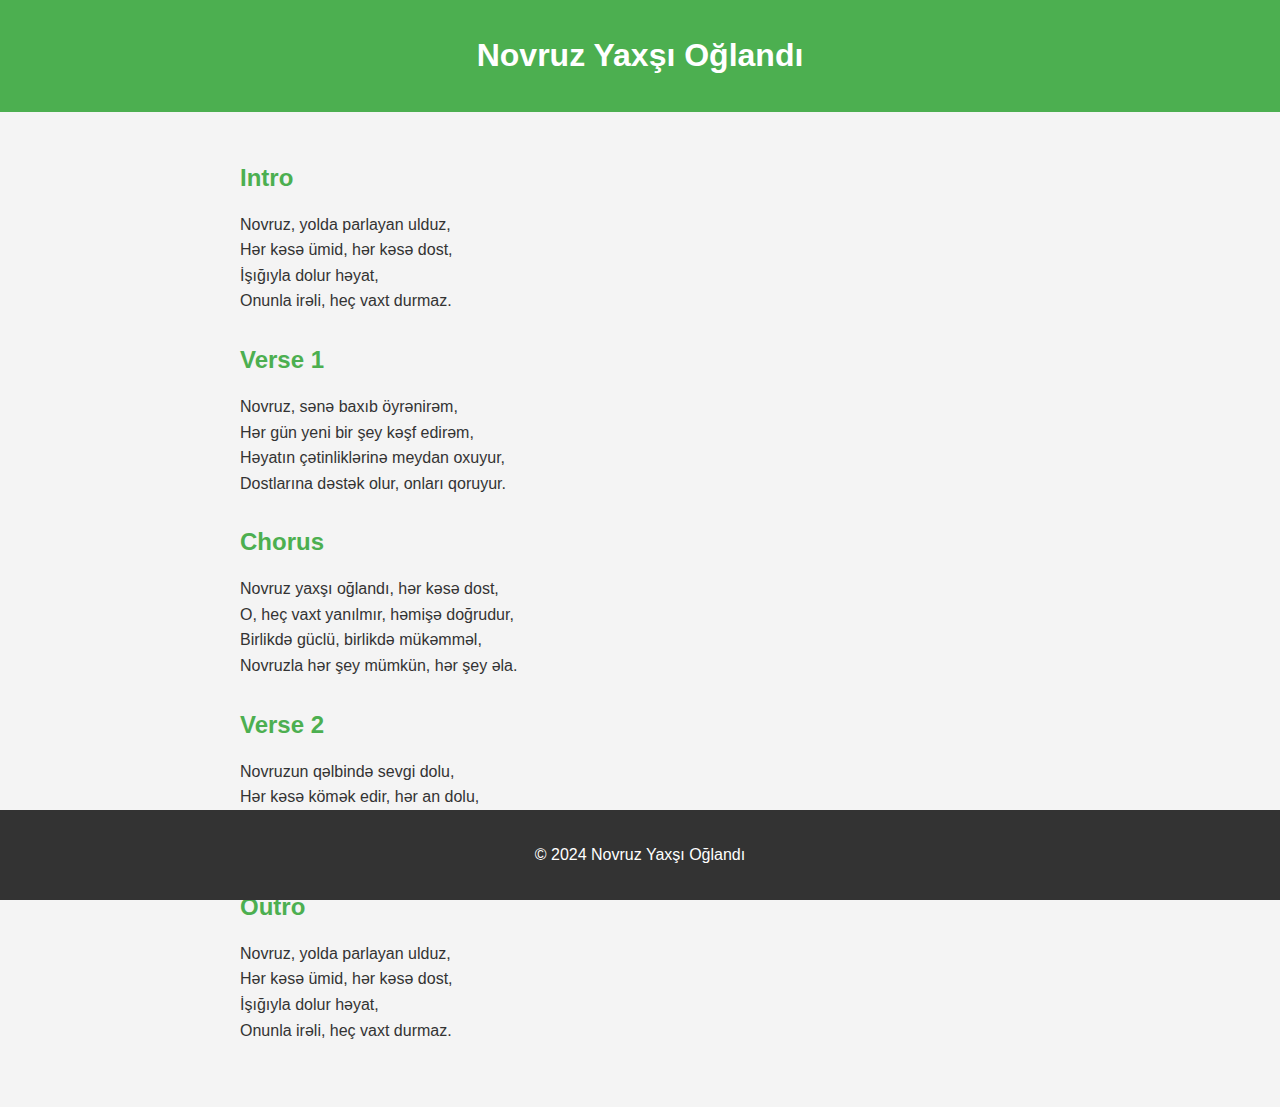
<file: novruz/index.html>
<!DOCTYPE html>
<html lang="en">
<head>
    <meta charset="UTF-8">
    <meta name="viewport" content="width=device-width, initial-scale=1.0">
    <title>Novruz Yaxşı Oğlandı</title>
    <link rel="stylesheet" href="styles.css">
</head>
<body>
    <header>
        <h1>Novruz Yaxşı Oğlandı</h1>
    </header>
    <main>
        <section id="intro">
            <h2>Intro</h2>
            <p>Novruz, yolda parlayan ulduz,<br>
            Hər kəsə ümid, hər kəsə dost,<br>
            İşığıyla dolur həyat,<br>
            Onunla irəli, heç vaxt durmaz.</p>
        </section>
        <section id="verse1">
            <h2>Verse 1</h2>
            <p>Novruz, sənə baxıb öyrənirəm,<br>
            Hər gün yeni bir şey kəşf edirəm,<br>
            Həyatın çətinliklərinə meydan oxuyur,<br>
            Dostlarına dəstək olur, onları qoruyur.</p>
        </section>
        <section id="chorus">
            <h2>Chorus</h2>
            <p>Novruz yaxşı oğlandı, hər kəsə dost,<br>
            O, heç vaxt yanılmır, həmişə doğrudur,<br>
            Birlikdə güclü, birlikdə mükəmməl,<br>
            Novruzla hər şey mümkün, hər şey əla.</p>
        </section>
        <section id="verse2">
            <h2>Verse 2</h2>
            <p>Novruzun qəlbində sevgi dolu,<br>
            Hər kəsə kömək edir, hər an dolu,<br>
            Onunla həyat daha da rəngli,<br>
            Birlikdə olmaq, hər zaman əvəzedilməz.</p>
        </section>
        <section id="outro">
            <h2>Outro</h2>
            <p>Novruz, yolda parlayan ulduz,<br>
            Hər kəsə ümid, hər kəsə dost,<br>
            İşığıyla dolur həyat,<br>
            Onunla irəli, heç vaxt durmaz.</p>
        </section>
    </main>
    <footer>
        <p>&copy; 2024 Novruz Yaxşı Oğlandı</p>
    </footer>
</body>
</html>
</file>
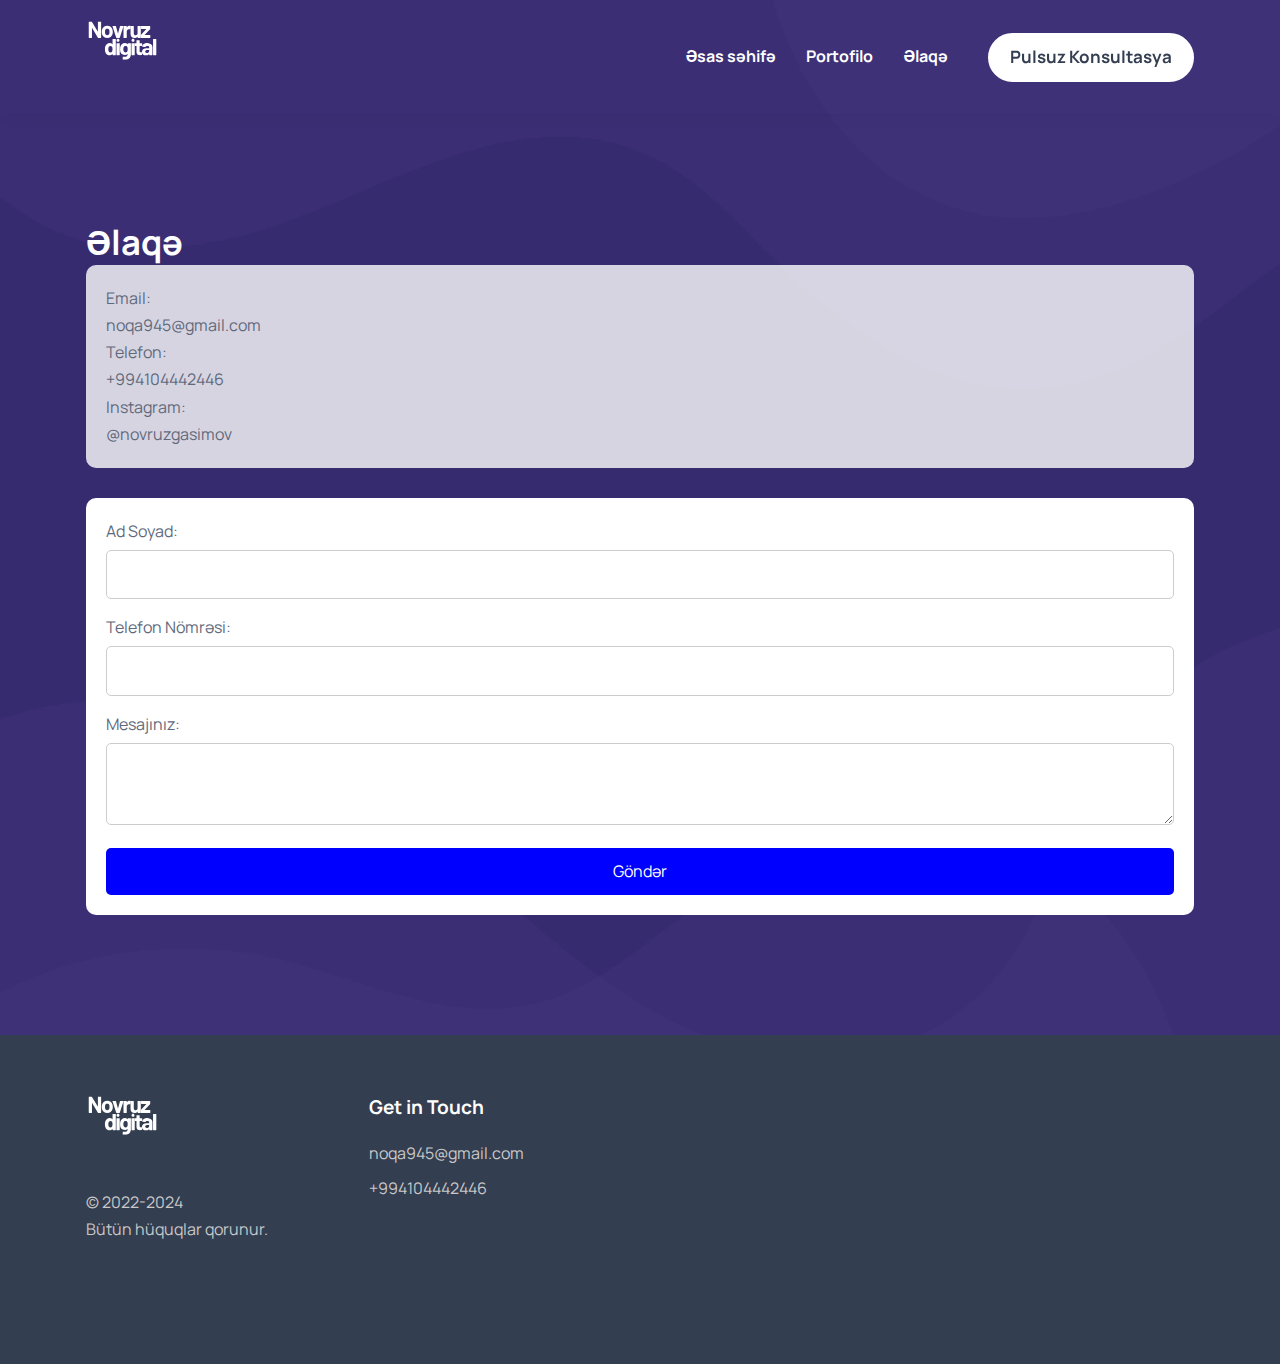
<file: elaqe.html>
<!DOCTYPE html>
<html lang="az">

<head>
  <meta charset="UTF-8">
  <meta http-equiv="X-UA-Compatible" content="IE=edge">
  <meta name="viewport" content="width=device-width, initial-scale=1.0">

  <!-- 
    - primary meta tags
  -->
  <title>Əlaqə - Novruz Qasımov </title>
  <meta name="title" content="NovruzDigital">
  <meta name="description" content="SMM Xidmətləri, SMM, Marketing, Remarketing, Facebook ads, Google ads, Instagram reklamları, Tiktok reklamları, Canva pro, Grafik dizayn, logo dizayn">

  <!-- 
    - favicon
  -->
  <link rel="shortcut icon" href="./favicon.svg" type="image/svg+xml">

  <!-- 
    - google font link
  -->
  <link rel="preconnect" href="https://fonts.googleapis.com">
  <link rel="preconnect" href="https://fonts.gstatic.com" crossorigin>
  <link href="https://fonts.googleapis.com/css2?family=Manrope:wght@500;700&display=swap" rel="stylesheet">

  <!-- 
    - custom css link
  -->
  <link rel="stylesheet" href="./assets/css/style.css">
</head>

<body>

  <!-- 
    - #HEADER
  -->

  <header class="header" data-header>
    <div class="container">

      <a href="https://novruzdigital.me" class="logo">
        <img src="./assets/images/logo-light.svg" width="74" height="24" alt="Adex home" class="logo-light">
        <img src="./assets/images/logo-dark.svg" width="74" height="24" alt="Adex home" class="logo-dark">
      </a>

      <nav class="navbar" data-navbar>

        <div class="navbar-top">
          <a href="#" class="logo">
            <img src="./assets/images/logo-light.svg" width="74" height="24" alt="Adex home">
          </a>

          <button class="nav-close-btn" aria-label="close menu" data-nav-toggler>
            <ion-icon name="close-outline" aria-hidden="true"></ion-icon>
          </button>
        </div>

        <ul class="navbar-list">
          <li>
            <a href="index.html" class="navbar-link">Əsas səhifə</a>
          </li>
         
          <li>
            <a href="portofilo.html" class="navbar-link">Portofilo</a>
          </li>
          <li>
            <a href="elaqe.html" class="navbar-link">Əlaqə</a>
          </li>
        </ul>

        <div class="wrapper">
          <a href="mailto:noqa945@gmail.com" class="contact-link">noqa945@gmail.com</a>
          <a href="tel:+994104442446" class="contact-link">+994 10 444 2446</a>
        </div>

        <ul class="social-list">
          <li>
            <a href="https://www.linkedin.com/in/novruzqasimov" class="social-link">
              <ion-icon name="logo-linkedin"></ion-icon>
            </a>
          </li>
          <li>
            <a href="https://wa.me/994553398667" class="social-link">
              <ion-icon name="logo-whatsapp"></ion-icon>
            </a>
          </li>
          <li>
            <a href="https://instagram.com/novruzgasimov" class="social-link">
              <ion-icon name="logo-instagram"></ion-icon>
            </a>
          </li>
          <li>
            <a href="https://instagram.com/novruzgasimov" class="social-link">
              <ion-icon name="logo-behance"></ion-icon>
            </a>
          </li>
          <li>
            <a href="https://youtube.com/@novruzqasmov?si=Y3OcBH-y2hxKkAFS" class="social-link">
              <ion-icon name="logo-youtube"></ion-icon>
            </a>
          </li>
        </ul>

      </nav>

      <a href="https://wa.me/994104442446" class="btn btn-primary">Pulsuz Konsultasya</a>

      <button class="nav-open-btn" aria-label="open menu" data-nav-toggler>
        <ion-icon name="menu-outline" aria-hidden="true"></ion-icon>
      </button>

      <div class="overlay" data-nav-toggler data-overlay></div>

    </div>
  </header>

  <main>
    <article>
      <section class="section contact" aria-labelledby="contact-label" style="background-image: url('./assets/images/hero-bg.jpg'); background-size: cover;">
        <div class="container">
          <h2 class="h2 section-title" id="contact-label" style="margin-top: 100px; color: white;">Əlaqə</h2>
          <div class="contact-info" style="background-color: rgba(255, 255, 255, 0.8); padding: 20px; border-radius: 10px; margin-bottom: 30px;">
            <p>Email: <a href="mailto:noqa945@gmail.com">noqa945@gmail.com</a></p>
            <p>Telefon: <a href="tel:+994104442446">+994104442446</a></p>
            <p>Instagram: <a href="https://instagram.com/novruzgasimov">@novruzgasimov</a></p>
          </div>
          <form action="mailto:noqa945@gmail.com" method="post" enctype="text/plain" style="background-color: white; padding: 20px; border-radius: 10px;">
            <div style="margin-bottom: 15px;">
              <label for="name" style="display: block; margin-bottom: 5px;">Ad Soyad:</label>
              <input type="text" id="name" name="name" required style="width: 100%; padding: 10px; border-radius: 5px; border: 1px solid #ccc;">
            </div>
            <div style="margin-bottom: 15px;">
              <label for="phone" style="display: block; margin-bottom: 5px;">Telefon Nömrəsi:</label>
              <input type="tel" id="phone" name="phone" required style="width: 100%; padding: 10px; border-radius: 5px; border: 1px solid #ccc;">
            </div>
            <div style="margin-bottom: 15px;">
              <label for="message" style="display: block; margin-bottom: 5px;">Mesajınız:</label>
              <textarea id="message" name="message" rows="4" required style="width: 100%; padding: 10px; border-radius: 5px; border: 1px solid #ccc;"></textarea>
            </div>
            <input type="submit" value="Göndər" style="background-color: #0000ff; color: white; padding: 10px 20px; border: none; border-radius: 5px; cursor: pointer;">
          </form>
        </div>
      </section>
    </article>
  </main>

  <footer class="footer">
    <div class="container grid-list">
      <div class="footer-brand">
        <a href="#" class="logo">
          <img src="./assets/images/logo-light.svg" width="74" height="24" alt="Adex home">
        </a>
        <p class="footer-text">&copy; 2022-2024 <br> Bütün hüquqlar qorunur.</p>
        <ul class="social-list">
          <li>
            <a href="https://linkedin.com/novruzqasimov" class="social-link">
              <ion-icon name="logo-linkedin"></ion-icon>
            </a>
          </li>
          <li>
            <a href="https://wa.me/994104442446" class="social-link">
              <ion-icon name="logo-whatsapp"></ion-icon>
            </a>
          </li>
          <li>
            <a href="#" class="social-link">
              <ion-icon name="logo-dribbble"></ion-icon>
            </a>
          </li>
          <li>
            <a href="https://instagram.com/novruzgasimov" class="social-link">
              <ion-icon name="logo-instagram"></ion-icon>
            </a>
          </li>
          <li>
            <a href="https:youtube.com/novruzqasmov" class="social-link">
              <ion-icon name="logo-youtube"></ion-icon>
            </a>
          </li>
        </ul>
      </div>
      <ul class="footer-list">
        <li>
          <p class="h4 footer-list-title">Get in Touch</p>
        </li>
        <li>
          <address class="footer-text"></address>
        </li>
        <li>
          <a href="mailto:noqa945@gmail.com" class="footer-link">noqa945@gmail.com</a>
        </li>
        <li>
          <a href="tel:+994104442446" class="footer-link">+994104442446</a>
        </li>
      </ul>
    </div>
  </footer>

  <script type="module" src
</file>
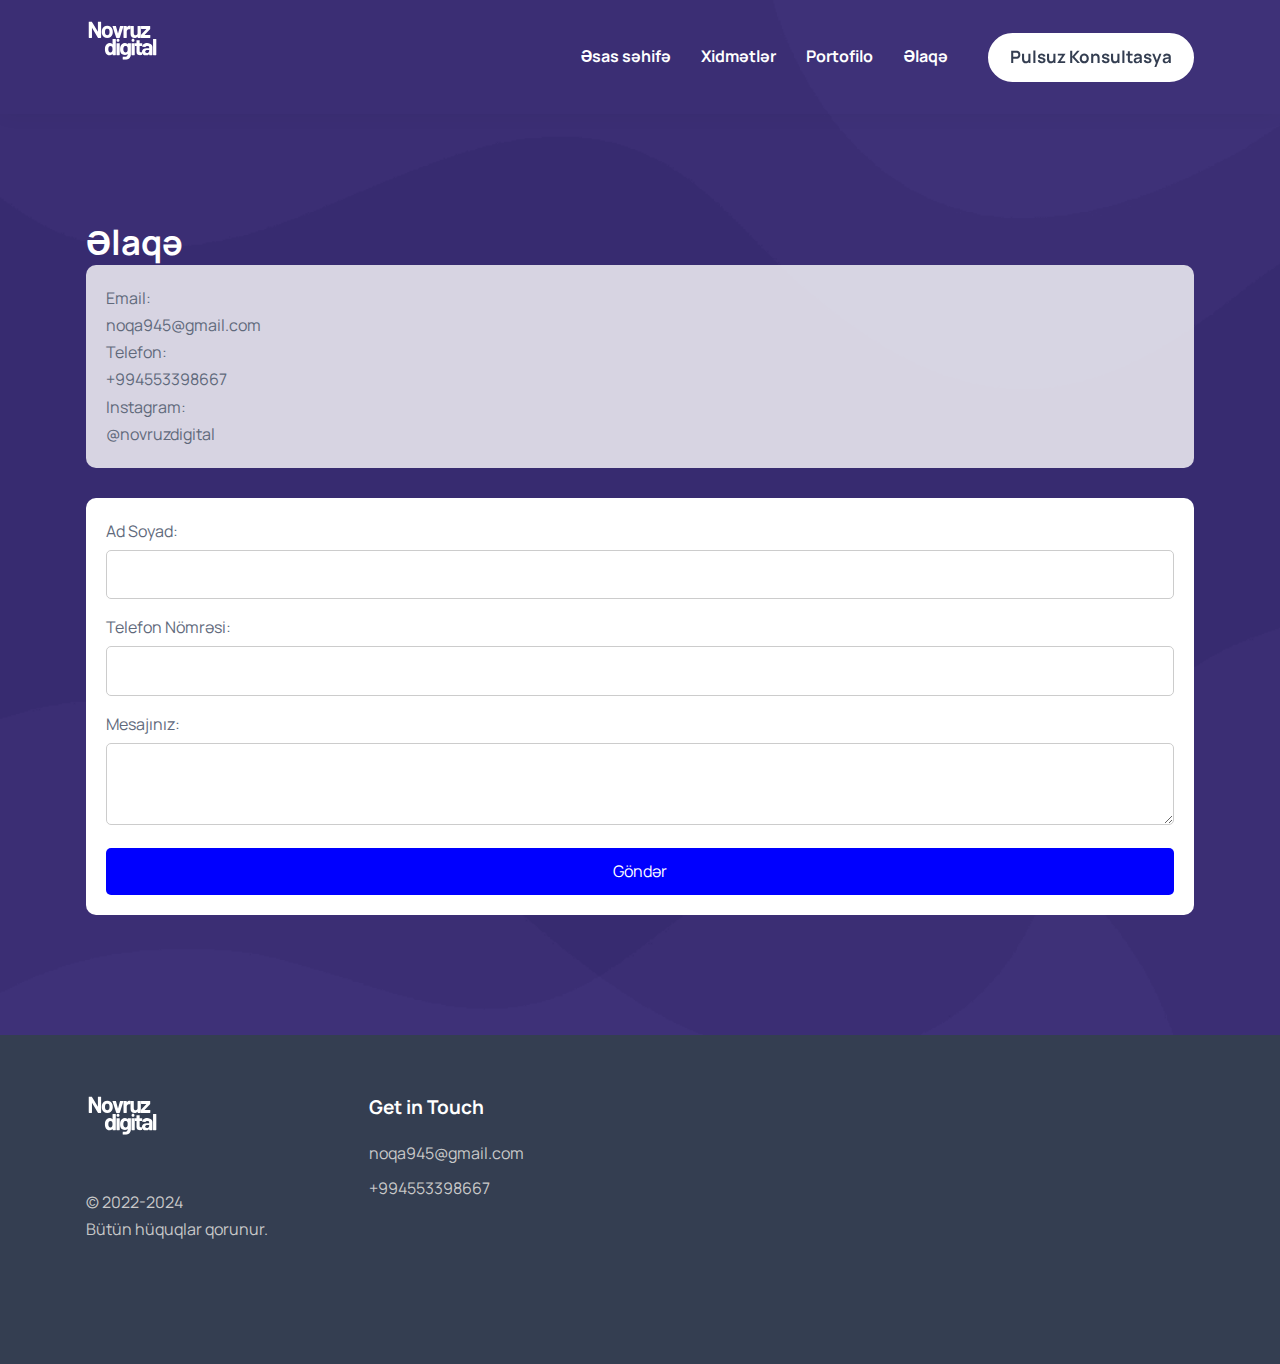
<file: Smm-xidmetleri.html>
<!DOCTYPE html>
<html lang="az">

<head>
  <meta charset="UTF-8">
  <meta http-equiv="X-UA-Compatible" content="IE=edge">
  <meta name="viewport" content="width=device-width, initial-scale=1.0">

  <!-- 
    - primary meta tags
  -->
  <title>Əlaqə - Novruz Qasımov </title>
  <meta name="title" content="NovruzDigital">
  <meta name="description" content="SMM Xidmətləri, SMM, Marketing, Remarketing, Facebook ads, Google ads, Instagram reklamları, Tiktok reklamları, Canva pro, Grafik dizayn, logo dizayn">

  <!-- 
    - favicon
  -->
  <link rel="shortcut icon" href="./favicon.svg" type="image/svg+xml">

  <!-- 
    - google font link
  -->
  <link rel="preconnect" href="https://fonts.googleapis.com">
  <link rel="preconnect" href="https://fonts.gstatic.com" crossorigin>
  <link href="https://fonts.googleapis.com/css2?family=Manrope:wght@500;700&display=swap" rel="stylesheet">

  <!-- 
    - custom css link
  -->
  <link rel="stylesheet" href="./assets/css/style.css">
</head>

<body>

  <!-- 
    - #HEADER
  -->

  <header class="header" data-header>
    <div class="container">

      <a href="#" class="logo">
        <img src="./assets/images/logo-light.svg" width="74" height="24" alt="Adex home" class="logo-light">
        <img src="./assets/images/logo-dark.svg" width="74" height="24" alt="Adex home" class="logo-dark">
      </a>

      <nav class="navbar" data-navbar>

        <div class="navbar-top">
          <a href="#" class="logo">
            <img src="./assets/images/logo-light.svg" width="74" height="24" alt="Adex home">
          </a>

          <button class="nav-close-btn" aria-label="close menu" data-nav-toggler>
            <ion-icon name="close-outline" aria-hidden="true"></ion-icon>
          </button>
        </div>

        <ul class="navbar-list">
          <li>
            <a href="index.html" class="navbar-link">Əsas səhifə</a>
          </li>
          <li>
            <a href="hizmetler.html" class="navbar-link">Xidmətlər</a>
          </li>
          <li>
            <a href="portofilo.html" class="navbar-link">Portofilo</a>
          </li>
          <li>
            <a href="elaqe.html" class="navbar-link">Əlaqə</a>
          </li>
        </ul>

        <div class="wrapper">
          <a href="mailto:noqa945@gmail.com" class="contact-link">noqa945@gmail.com</a>
          <a href="tel:+994553398667" class="contact-link">+994 55 339 8667</a>
        </div>

        <ul class="social-list">
          <li>
            <a href="https://www.linkedin.com/in/novruzqasimov" class="social-link">
              <ion-icon name="logo-linkedin"></ion-icon>
            </a>
          </li>
          <li>
            <a href="https://wa.me/994553398667" class="social-link">
              <ion-icon name="logo-whatsapp"></ion-icon>
            </a>
          </li>
          <li>
            <a href="https://instagram.com/novruzdigital" class="social-link">
              <ion-icon name="logo-instagram"></ion-icon>
            </a>
          </li>
          <li>
            <a href="https://instagram.com/novruzdigital" class="social-link">
              <ion-icon name="logo-behance"></ion-icon>
            </a>
          </li>
          <li>
            <a href="https://youtube.com/@novruzqasmov?si=Y3OcBH-y2hxKkAFS" class="social-link">
              <ion-icon name="logo-youtube"></ion-icon>
            </a>
          </li>
        </ul>

      </nav>

      <a href="#" class="btn btn-primary">Pulsuz Konsultasya</a>

      <button class="nav-open-btn" aria-label="open menu" data-nav-toggler>
        <ion-icon name="menu-outline" aria-hidden="true"></ion-icon>
      </button>

      <div class="overlay" data-nav-toggler data-overlay></div>

    </div>
  </header>

  <main>
    <article>
      <section class="section contact" aria-labelledby="contact-label" style="background-image: url('./assets/images/hero-bg.jpg'); background-size: cover;">
        <div class="container">
          <h2 class="h2 section-title" id="contact-label" style="margin-top: 100px; color: white;">Əlaqə</h2>
          <div class="contact-info" style="background-color: rgba(255, 255, 255, 0.8); padding: 20px; border-radius: 10px; margin-bottom: 30px;">
            <p>Email: <a href="mailto:noqa945@gmail.com">noqa945@gmail.com</a></p>
            <p>Telefon: <a href="tel:+994553398667">+994553398667</a></p>
            <p>Instagram: <a href="https://instagram.com/novruzdigital">@novruzdigital</a></p>
          </div>
          <form action="mailto:noqa945@gmail.com" method="post" enctype="text/plain" style="background-color: white; padding: 20px; border-radius: 10px;">
            <div style="margin-bottom: 15px;">
              <label for="name" style="display: block; margin-bottom: 5px;">Ad Soyad:</label>
              <input type="text" id="name" name="name" required style="width: 100%; padding: 10px; border-radius: 5px; border: 1px solid #ccc;">
            </div>
            <div style="margin-bottom: 15px;">
              <label for="phone" style="display: block; margin-bottom: 5px;">Telefon Nömrəsi:</label>
              <input type="tel" id="phone" name="phone" required style="width: 100%; padding: 10px; border-radius: 5px; border: 1px solid #ccc;">
            </div>
            <div style="margin-bottom: 15px;">
              <label for="message" style="display: block; margin-bottom: 5px;">Mesajınız:</label>
              <textarea id="message" name="message" rows="4" required style="width: 100%; padding: 10px; border-radius: 5px; border: 1px solid #ccc;"></textarea>
            </div>
            <input type="submit" value="Göndər" style="background-color: #0000ff; color: white; padding: 10px 20px; border: none; border-radius: 5px; cursor: pointer;">
          </form>
        </div>
      </section>
    </article>
  </main>

  <footer class="footer">
    <div class="container grid-list">
      <div class="footer-brand">
        <a href="#" class="logo">
          <img src="./assets/images/logo-light.svg" width="74" height="24" alt="Adex home">
        </a>
        <p class="footer-text">&copy; 2022-2024 <br> Bütün hüquqlar qorunur.</p>
        <ul class="social-list">
          <li>
            <a href="#" class="social-link">
              <ion-icon name="logo-facebook"></ion-icon>
            </a>
          </li>
          <li>
            <a href="#" class="social-link">
              <ion-icon name="logo-twitter"></ion-icon>
            </a>
          </li>
          <li>
            <a href="#" class="social-link">
              <ion-icon name="logo-dribbble"></ion-icon>
            </a>
          </li>
          <li>
            <a href="#" class="social-link">
              <ion-icon name="logo-instagram"></ion-icon>
            </a>
          </li>
          <li>
            <a href="#" class="social-link">
              <ion-icon name="logo-youtube"></ion-icon>
            </a>
          </li>
        </ul>
      </div>
      <ul class="footer-list">
        <li>
          <p class="h4 footer-list-title">Get in Touch</p>
        </li>
        <li>
          <address class="footer-text"></address>
        </li>
        <li>
          <a href="mailto:noqa945@gmail.com" class="footer-link">noqa945@gmail.com</a>
        </li>
        <li>
          <a href="tel:+994553398667" class="footer-link">+994553398667</a>
        </li>
      </ul>
    </div>
  </footer>

  <script type="module" src
</file>
<file: novruz/styles.css>
body {
    font-family: Arial, sans-serif;
    margin: 0;
    padding: 0;
    background-color: #f4f4f4;
    color: #333;
}

header {
    background-color: #4CAF50;
    color: white;
    padding: 1rem 0;
    text-align: center;
}

main {
    padding: 2rem;
    max-width: 800px;
    margin: 0 auto;
}

section {
    margin-bottom: 2rem;
}

h2 {
    color: #4CAF50;
}

footer {
    background-color: #333;
    color: white;
    text-align: center;
    padding: 1rem 0;
    position: absolute;
    width: 100%;
    bottom: 0;
}

p {
    line-height: 1.6;
}
</file>
<file: assets/css/style.css>
/*-----------------------------------*\
  #main.css
\*-----------------------------------*/

/**
 * copyright 2022 codewithsadee
 */





/*-----------------------------------*\
  #CUSTOM PROPERTY
\*-----------------------------------*/

:root {

  /**
   * colors
   */

  --violet-blue-crayola: hsla(234, 50%, 64%, 1);
  --dark-cornflower-blue_a7: hsla(214, 88%, 27%, 0.07);
  --white: hsla(0, 0%, 100%, 1);
  --white_a3: hsla(0, 0%, 100%, 0.03);
  --white_a8: hsla(0, 0%, 100%, 0.08);
  --white_a12: hsla(0, 0%, 100%, 0.12);
  --white_a70: hsla(0, 0%, 100%, 0.7);
  --cultured: hsla(220, 20%, 97%, 1);
  --lavender-web: hsla(233, 52%, 94%, 1);
  --cadet-blue-crayola: hsla(220, 12%, 70%, 1);
  --cadet-blue-crayola_a20: hsla(222, 23%, 71%, 0.2);
  --charcoal: hsla(218, 22%, 26%, 1);
  --raisin-black: hsla(216, 14%, 14%, 1);
  --light-gray: hsla(0, 0%, 79%, 1);
  --blue-crayola: hsla(219, 72%, 56%, 1);
  --black-coral: hsla(220, 12%, 43%, 1);

  /**
   * typography
   */

  --ff-manrope: 'Manrope', sans-serif;

  --fs-1: calc(2.7rem + 1.38vw);
  --fs-2: calc(2.6rem + .66vw);
  --fs-3: 2.2rem;
  --fs-4: 1.9rem;
  --fs-5: 1.8rem;
  --fs-6: 1.7rem;
  --fs-7: 1.5rem;
  --fs-8: 1.4rem;
  
  --fw-700: 700;

  /** 
   * spacing
   */

  --section-padding: 90px;

  /**
   * box shadow
   */

  --shadow-1: 0 0 20px hsla(216, 14%, 14%, 0.05);
  --shadow-2: 0 0 0 0.05rem hsla(214, 88%, 27%, 0.08), 0 0 1.25rem hsla(216, 14%, 14%, 0.06);
  --shadow-3: 0 0 1.25rem hsla(216, 14%, 14%, 0.04);

  /**
   * border radius
   */

  --radius-circle: 50%;
  --radius-pill: 100px;
  --radius-10: 10px;
  --radius-8: 8px;
  --radius-6: 6px;

  /**
   * transition
   */

  --transition-1: 0.25s ease;
  --transition-2: 0.5s ease;
  --transition-3: 0.3s ease-in-out;

}





/*-----------------------------------*\
  #RESET
\*-----------------------------------*/

*,
*::before,
*::after {
  margin: 0;
  padding: 0;
  box-sizing: border-box;
}

li { list-style: none; }

a,
img,
span,
input,
button,
ion-icon { display: block; }

a {
  color: inherit;
  text-decoration: none;
}

img { height: auto; }

input,
button {
  background: none;
  border: none;
  font: inherit;
}

input { width: 100%; }

button { cursor: pointer; }

ion-icon { pointer-events: none; }

address { font-style: normal; }

html {
  font-family: var(--ff-manrope);
  font-size: 10px;
  scroll-behavior: smooth;
}

body {
  background-color: var(--white);
  color: var(--black-coral);
  font-size: 1.6rem;
  line-height: 1.7;
}

body.nav-active { overflow: hidden; }

::-webkit-scrollbar { width: 10px; }

::-webkit-scrollbar-track { background-color: hsl(0, 0%, 98%); }

::-webkit-scrollbar-thumb { background-color: hsl(0, 0%, 80%); }

::-webkit-scrollbar-thumb:hover { background-color: hsl(0, 0%, 70%); }





/*-----------------------------------*\
  #REUSED STYLE
\*-----------------------------------*/

.container { padding-inline: 16px; }

.social-list {
  display: flex;
  align-items: center;
  gap: 12px;
}

.social-link {
  font-size: 2rem;
  transition: var(--transition-1);
}

.social-link:is(:hover, :focus-visible) { transform: translateY(-3px); }

.section { padding-block: var(--section-padding); }

.has-bg-image {
  background-repeat: no-repeat;
  background-position: center;
  background-size: cover;
}

.h1,
.h2,
.h3,
.h4,
.h5 {
  color: var(--charcoal);
  font-weight: var(--fw-700);
  line-height: 1.3;
}

.h1 { font-size: var(--fs-1); }

.h2 { font-size: var(--fs-2); }

.h3 { font-size: var(--fs-3); }

.h4 { font-size: var(--fs-4); }

.h5 { font-size: var(--fs-6); }

.btn {
  color: var(--white);
  font-size: var(--fs-6);
  font-weight: var(--fw-700);
  border: 2px solid var(--white);
  max-width: max-content;
  padding: 12px 28px;
  border-radius: var(--radius-pill);
  transition: var(--transition-1);
  will-change: transform;
}

.btn:is(:hover, :focus-visible) { transform: translateY(-4px); }

.btn-primary,
.btn-outline:is(:hover, :focus-visible) {
  background-color: var(--white);
  color: var(--charcoal);
}

.img-holder {
  aspect-ratio: var(--width) / var(--height);
  background-color: var(--light-gray);
  overflow: hidden;
}

.img-cover {
  width: 100%;
  height: 100%;
  object-fit: cover;
}

.section-subtitle {
  font-size: var(--fs-7);
  text-transform: uppercase;
  color: var(--white);
  font-weight: var(--fw-700);
  margin-block-end: 16px;
}

.grid-list {
  display: grid;
  gap: 25px;
}

.w-100 { width: 100%; }





/*-----------------------------------*\
  #HEADER
\*-----------------------------------*/

.header .btn { display: none; }

.header {
  position: absolute;
  top: 0;
  left: 0;
  width: 100%;
  padding-block: 20px;
  box-shadow: var(--shadow-1);
  z-index: 4;
}

.header.active {
  background-color: var(--white);
  position: fixed;
  animation: slideIn 0.5s ease forwards;
}

@keyframes slideIn {
  0% { transform: translateY(-100%); }
  100% { transform: translateY(0); }
}

.header .container {
  display: flex;
  justify-content: space-between;
  align-items: center;
  gap: 16px;
}

.header.active .logo-light,
.header .logo-dark { display: none; }

.header .logo-light,
.header.active .logo-dark { display: block; }

.nav-open-btn {
  font-size: 3.5rem;
  color: var(--white);
}

.header.active .nav-open-btn { color: var(--charcoal); }

.navbar {
  position: fixed;
  top: 0;
  left: -300px;
  background-color: var(--raisin-black);
  color: var(--white);
  max-width: 300px;
  width: 100%;
  height: 100vh;
  padding: 30px;
  padding-block-end: 40px;
  display: flex;
  flex-direction: column;
  gap: 30px;
  z-index: 2;
  visibility: hidden;
  transition: var(--transition-3);
}

.navbar.active {
  visibility: visible;
  transform: translateX(300px);
}

.navbar-top {
  display: flex;
  justify-content: space-between;
  align-items: center;
}

.nav-close-btn {
  background-color: var(--white_a8);
  color: var(--white);
  font-size: 2rem;
  padding: 6px;
  border-radius: var(--radius-circle);
  transition: var(--transition-1);
}

.nav-close-btn ion-icon { --ionicon-stroke-width: 50px; }

.nav-close-btn:is(:hover, :focus-visible) { background-color: var(--white_a12); }

.navbar-list { margin-block-end: auto; }

.navbar-link {
  font-weight: var(--fw-700);
  padding-block: 6px;
}

.contact-link { transition: var(--transition-1); }

.contact-link:is(:hover, :focus-visible) { color: var(--violet-blue-crayola); }

.overlay {
  position: fixed;
  top: 0;
  left: 0;
  width: 100%;
  height: 100vh;
  background-color: var(--raisin-black);
  pointer-events: none;
  opacity: 0;
  transition: var(--transition-1);
}

.overlay.active {
  pointer-events: all;
  opacity: 0.8;
}





/*-----------------------------------*\
  #HERO
\*-----------------------------------*/

.hero {
  padding-block-start: calc(var(--section-padding) + 70px);
  text-align: center;
}

.hero .container {
  display: grid;
  gap: 70px;
}

.hero-title { color: var(--white); }

.hero-text {
  font-size: var(--fs-5);
  color: var(--white);
  margin-block: 24px 36px;
}

.btn-wrapper {
  display: flex;
  flex-wrap: wrap;
  justify-content: center;
  align-items: center;
  gap: 12px;
}

.hero-slider,
.hero-card { position: relative; }

.hero-card .play-btn {
  position: absolute;
  top: 50%;
  left: 50%;
  transform: translate(-50%, -50%);
  background-color: var(--white);
  color: var(--charcoal);
  font-size: 2rem;
  padding: 25px;
  border-radius: var(--radius-circle);
  transition: var(--transition-1);
  animation: pulse 2s ease infinite;
}

.hero-card .play-btn:is(:hover, :focus-visible) { color: var(--violet-blue-crayola); }

@keyframes pulse {
  0% { box-shadow: 0 0 0 0 var(--white_a70); }
  75% { box-shadow: 0 0 0 20px transparent; }
}

.hero .slider-inner {
  border-radius: var(--radius-10);
  overflow: hidden;
}

.hero .slider-container {
  position: relative;
  display: flex;
  align-items: flex-start;
  gap: 8px;
  transition: var(--transition-2);
}

.hero .slider-item {
  min-width: 100%;
  width: 100%;
  border-radius: var(--radius-10);
  overflow: hidden;
}

.hero .slider-btn {
  position: absolute;
  top: 50%;
  transform: translateY(-50%);
  background-color: var(--white_a70);
  color: var(--charcoal);
  font-size: 2rem;
  padding: 12px;
  border-radius: var(--radius-circle);
  transition: var(--transition-1);
}

.hero .slider-btn:is(:hover, :focus-visible) { background-color: var(--white); }

.hero .slider-btn.prev { left: 20px; }

.hero .slider-btn.next { right: 20px; }





/*-----------------------------------*\
  #SERVICE
\*-----------------------------------*/

.service { text-align: center; }

.service .section-title { margin-block-end: 50px; }

.service-card {
  padding: 40px;
  box-shadow: var(--shadow-2);
  border-radius: var(--radius-6);
}

.service-card .card-icon {
  width: 60px;
  height: 60px;
  background-color: var(--violet-blue-crayola);
  display: grid;
  place-items: center;
  color: var(--white);
  font-size: 2.5rem;
  border-radius: var(--radius-circle);
  margin-inline: auto;
}

.service-card .card-icon ion-icon { --ionicon-stroke-width: 50px; }

.service-card .card-title { margin-block: 16px 10px; }

.service-card .btn-text {
  display: flex;
  justify-content: center;
  align-items: center;
  gap: 4px;
  margin-block-start: 10px;
  color: var(--violet-blue-crayola);
  font-weight: var(--fw-700);
  transition: var(--transition-1);
}

.service-card .btn-text:is(:hover, :focus-visible) { opacity: 0.9; }





/*-----------------------------------*\
  #ABOUT
\*-----------------------------------*/

.about .container {
  display: grid;
  gap: 50px;
}

.about .section-title { margin-block-end: 35px; }

.accordion-card .card-title { padding-block-end: 20px; }

.accordion-btn {
  display: flex;
  align-items: center;
  gap: 10px;
}

.accordion-btn ion-icon {
  font-size: 1.5rem;
  color: var(--blue-crayola);
  transition: var(--transition-1);
}

.accordion-card.expanded .accordion-btn ion-icon {
  transform: rotate(0.5turn);
}

.accordion-btn .span { transition: var(--transition-1); }

.accordion-btn:is(:hover, :focus-visible) .span,
.accordion-card.expanded .accordion-btn .span { color: var(--violet-blue-crayola); }

.accordion-content {
  padding-inline-start: 24px;
  max-height: 0;
  overflow: hidden;
}

.accordion-card.expanded .accordion-content {
  max-height: max-content;
  padding-block-end: 20px;
}





/*-----------------------------------*\
  #FEATURES
\*-----------------------------------*/

.feature .container {
  display: grid;
  gap: 50px;
}

.feature .section-text { margin-block: 25px 30px; }

.feature-list {
  display: grid;
  gap: 15px;
}

.feature-card {
  display: flex;
  align-items: center;
  gap: 10px;
}

.feature-card .card-icon {
  background-color: var(--lavender-web);
  font-size: 1.4rem;
  padding: 4px;
  border-radius: var(--radius-circle);
}

.feature-card .card-icon ion-icon { --ionicon-stroke-width: 40px; }





/*-----------------------------------*\
  #STATS
\*-----------------------------------*/

.stats { background-image: linear-gradient(to bottom, var(--white) 50%, var(--cultured) 50%); }

.stats-card {
  display: grid;
  grid-template-columns: 1fr 1fr;
  text-align: center;
  gap: 36px 24px;
  padding: 45px 30px;
  border-radius: var(--radius-8);
}

.stats-card .card-text > * { color: var(--white); }





/*-----------------------------------*\
  #PROJECT
\*-----------------------------------*/

.project { background-color: var(--cultured); }

.project :is(.section-subtitle, .section-title) { text-align: center; }

.project .section-title { margin-block-end: 50px; }

.project-card {
  background-color: var(--white);
  border-radius: var(--radius-8);
  overflow: hidden;
  box-shadow: var(--shadow-2);
  height: 100%;
}

.project-card .card-content { padding: 30px; }

.project-card .card-title { transition: var(--transition-1); }

.project-card .card-title:is(:hover, :focus-visible) { color: var(--violet-blue-crayola); }

.project-card .card-text { margin-block: 16px 20px; }

.project-card .card-meta-list {
  display: flex;
  flex-wrap: wrap;
  gap: 12px;
}

.project-card .card-meta-item {
  display: flex;
  align-items: center;
  gap: 4px;
  color: var(--cadet-blue-crayola);
  font-size: var(--fs-8);
}





/*-----------------------------------*\
  #CTA
\*-----------------------------------*/

.cta { background-color: var(--charcoal); }

.cta .container {
  padding-block: 100px 60px;
  border-block-end: 1px solid var(--cadet-blue-crayola_a20);
}

.cta .section-title {
  color: var(--white);
  margin-block-end: 30px;
}

.cta .btn {
  background-color: var(--violet-blue-crayola);
  color: var(--white);
  border: none;
}





/*-----------------------------------*\
  #FOOTER
\*-----------------------------------*/

.footer {
  background-color: var(--charcoal);
  padding-block: 60px 100px;
  color: var(--light-gray);
}

.footer-brand .footer-text { margin-block: 20px; }

.footer .social-list { color: var(--white); }

.footer-list-title {
  color: var(--white);
  margin-block-end: 16px;
}

.footer-link {
  padding-block: 4px;
  transition: var(--transition-1);
}

.footer-link:is(:hover, :focus-visible) { color: var(--violet-blue-crayola); }

.input-wrapper {
  position: relative;
  margin-block-start: 25px;
}

.input-field {
  background-color: var(--white_a3);
  color: var(--light-gray);
  font-size: var(--fs-7);
  padding: 12px 16px;
  border: 1px solid var(--dark-cornflower-blue_a7);
  border-radius: var(--radius-6);
  box-shadow: var(--shadow-3);
  outline: none;
}

.input-field::placeholder { color: inherit; }

.submit-btn {
  position: absolute;
  top: 0;
  right: 0;
  bottom: 0;
  border-radius: 0 var(--radius-6) var(--radius-6) 0;
  background-color: var(--violet-blue-crayola);
  color: var(--white);
  padding-inline: 24px;
  font-weight: var(--fw-700);
}





/*-----------------------------------*\
  #MEDIA QUERIES
\*-----------------------------------*/

/**
 * responsive for large than 575px screen
 */

@media (min-width: 575px) {

  /**
   * REUSED STYLE
   */

  .container {
    max-width: 540px;
    width: 100%;
    margin-inline: auto;
  }



  /**
   * PROJECTS
   */

  .project-card .card-content { padding: 40px; }

}





/**
 * responsive for large than 768px screen
 */

@media (min-width: 768px) {

  /**
   * CUSTOM PROPERTY
   */

  :root {

    /**
     * spacing
     */

    --section-padding: 120px;

  }



  /**
   * REUSED STYLE
   */

  .container { max-width: 720px; }

  .grid-list { grid-template-columns: 1fr 1fr; }



  /**
   * HEADER
   */

  .header .btn {
    display: block;
    margin-inline-start: auto;
    padding: 8px 20px;
  }

  .header.active .btn {
    background-color: var(--violet-blue-crayola);
    border-color: var(--violet-blue-crayola);
    color: var(--white);
  }



  /**
   * HERO
   */

  .hero-content {
    max-width: 85%;
    margin-inline: auto;
  }

  .hero-text { --fs-5: 2rem; }



  /**
   * SERVICE
   */

  .service .section-title {
    max-width: 30ch;
    margin-inline: auto;
  }



  /**
   * ABOUT
   */

  .about .container {
    grid-template-columns: 1fr 0.7fr;
    align-items: center;
  }



  /**
   * FEATURE
   */

  .feature .container {
    grid-template-columns: 0.7fr 1fr;
    align-items: center;
  }

  .feature-banner { order: 1; }

}





/**
 * responsive for large than 992px screen
 */

@media (min-width: 992px) {

  /**
   * REUSED STYLE
   */

  .container { max-width: 960px; }



  /**
   * HEADER
   */

  .nav-open-btn,
  .navbar > *:not(.navbar-list),
  .overlay { display: none; }

  .navbar,
  .navbar.active {
    all: unset;
    display: block;
    margin-inline: auto 24px;
  }

  .navbar-list {
    display: flex;
    gap: 30px;
  }

  .navbar-link {
    color: var(--white);
    transition: var(--transition-1);
  }

  .navbar-link:is(:hover, :focus-visible) { opacity: 0.7; }

  .header.active .navbar-link { color: var(--charcoal); }

  .header.active .navbar-link:is(:hover, :focus-visible) {
    opacity: 1;
    color: var(--violet-blue-crayola);
  }

  .header .btn { margin-inline-start: 0; }



  /**
   * HERO
   */

  .hero {
    padding-block-start: calc(var(--section-padding) + 50px);
    text-align: left;
  }

  .hero .container {
    grid-template-columns: 1fr 0.8fr;
    align-items: center;
  }

  .hero-content {
    max-width: unset;
    margin-inline: 0;
  }

  .btn-wrapper { justify-content: flex-start; }



  /**
   * STATS
   */

  .stats-card { grid-template-columns: repeat(4, 1fr); }



  /**
   * PROJECT
   */

  .project .section-title {
    max-width: 32ch;
    margin-inline: auto;
  }



  /**
   * CTA
   */

  .cta .container {
    display: flex;
    justify-content: space-between;
    align-items: center;
  }

  .cta .btn { min-width: max-content; }

  .cta .section-title {
    max-width: 30ch;
    margin-block-end: 0;
  }



  /**
   * FOOTER
   */

  .footer .grid-list { grid-template-columns: repeat(4, 1fr); }

}





/**
 * responsive for large than 1200px screen
 */

@media (min-width: 1200px) {

  /**
   * REUSED STYLE
   */

  .container { max-width: 1140px; }



  /**
   * HERO
   */

  .hero-text { padding-inline-end: 100px; }



  /**
   * SERVICE
   */

  .service .grid-list { grid-template-columns: repeat(4, 1fr); }



  /**
   * STATS
   */

  .stats .container { max-width: 70%; }

  .stats-card { padding: 60px; }



  /**
   * PROJECT
   */

  .project .grid-list { grid-template-columns: repeat(3, 1fr); }



  /**
   * FOOTER
   */

  address.footer-text {
    padding-inline-end: 100px;
    margin-block-end: 16px;
  }

}





/**
 * responsive for large than 1400px screen
 */

@media (min-width: 1400px) {

  /**
   * REUSED STYLE
   */

  .container { max-width: 1320px; }

  

  /**
   * FEATURE
   */

  .feature-list { grid-template-columns: 1fr 1fr; }

}
</file>
